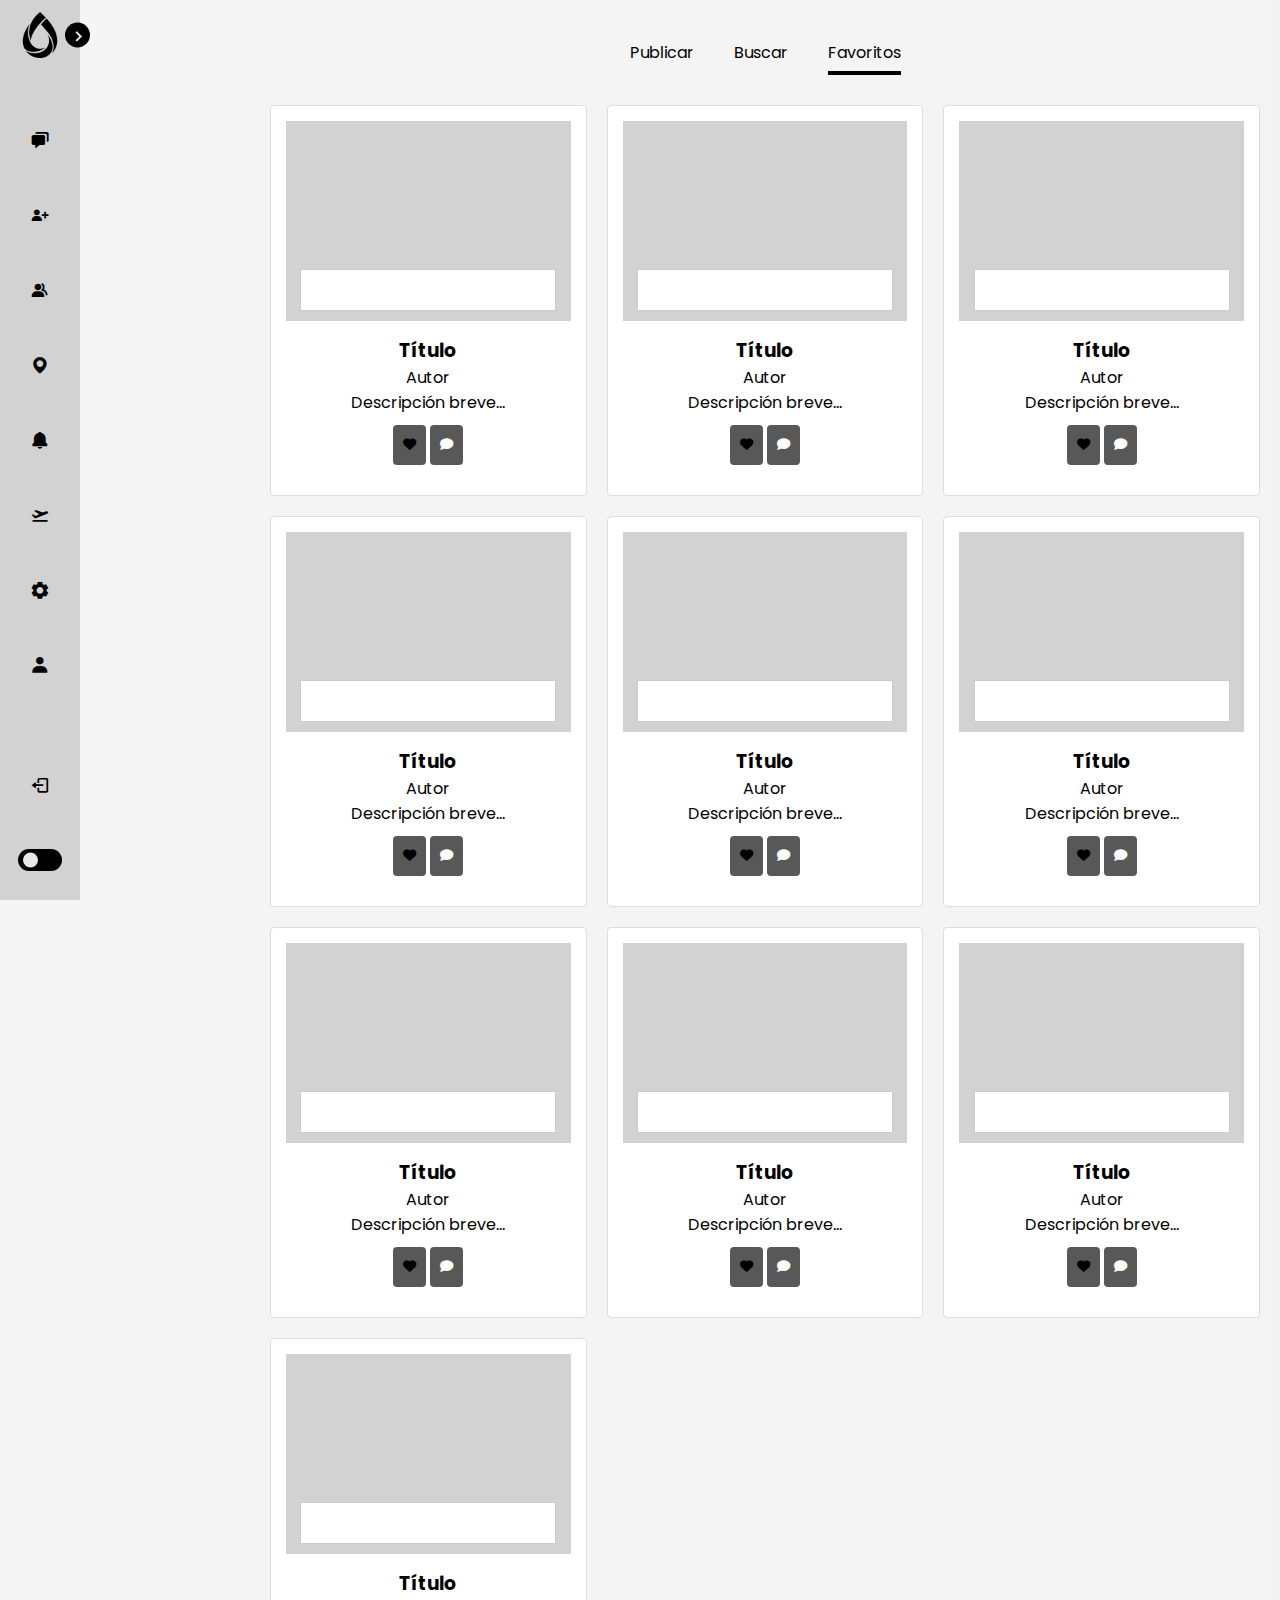
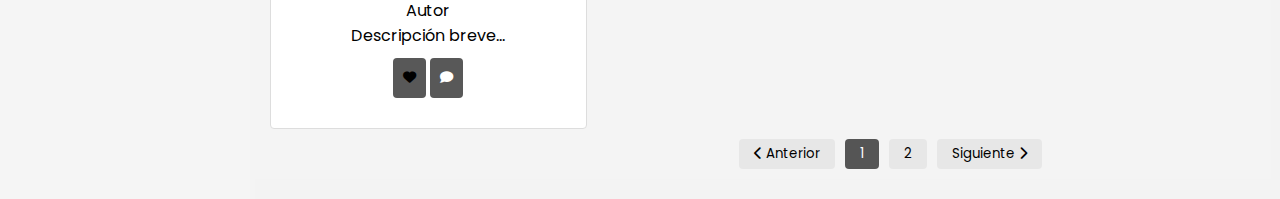
<file: comenrar.html>
<!DOCTYPE html>
<html lang="en">
<head>
  <meta charset="UTF-8">
  <meta name="viewport" content="width=device-width, initial-scale=1.0">
  
  
  <link rel = "stylesheet"  href="styles3.css">

  <link href='https://unpkg.com/boxicons@2.1.4/css/boxicons.min.css' rel='stylesheet'>
  <link rel="stylesheet" href="https://cdnjs.cloudflare.com/ajax/libs/font-awesome/6.1.1/css/all.min.css">
  
  <title>Brothers of Adventure</title>
</head>
<body>
  <nav class = "sidebar close">
    <header> 
      <div class="image-text">
        <span class = "image">
          <img src ="img/LOGO.png" alt="logo">
        </span>

        <div class = "text header-text">
            <span class = "name">Brothers of</span>
            <span class = "name">Adventure</span>

        
        </div>
      </div>


      <i class= 'bx bx-chevron-right toggle'></i>
    </header>

    <div class="menu-bar">
        <div class="menu">
           
            <ul class = "menu-links">
                <li class=" nav-link">
                    <a href = "#">
                        <i class='bx bxs-chat icon'></i>
                        <span class = "text nav-text ">Chats</span>
                    </a>  
                </li>

                <li class=" nav-link">
                    <a href = "#">
                        <i class='bx bxs-user-plus icon'></i>
                        <span class = "text nav-text ">Agregar amigo</span>
                    </a>  
                </li>

                <li class=" nav-link">
                    <a href = "#">
                        <i class='bx bxs-group icon'></i>
                        <span class = "text nav-text ">Grupos</span>
                    </a>  
                </li>

                <li class=" nav-link">
                    <a href = "#">
                        <i class='bx bxs-map icon'></i>
                        <span class = "text nav-text ">Ubicación</span>
                    </a>  
                </li>


                <li class=" nav-link">
                    <a href = "#">
                        <i class='bx bxs-bell icon'></i>
                        <span class = "text nav-text ">Notificaciones</span>
                    </a>  
                </li>


                <li class=" nav-link">
                    <a href = "Verpublicaciones.html">
                        <i class='bx bxs-plane-take-off icon'></i>
                        <span class = "text nav-text ">Viajes</span>
                    </a>  
                </li>


                <li class=" nav-link">
                    <a href = "#">
                        <i class='bx bxs-cog icon'></i>
                        <span class = "text nav-text ">Configuración</span>
                    </a>  
                </li>


                <li class=" nav-link">
                    <a href = "editar_perfil.html">
                        <i class='bx bxs-user icon'></i>
                        <span class = "text nav-text ">Mi Perfil</span>
                    </a>  
                </li>
            </ul>
        </div>

        <div class="bottom-content">
        <li class="">
            <a href = "#">
                <i class='bx bx-log-out icon' ></i>
                <span class="text nav-text">Salir</span>
            </a>
        </li>

        <li class="mode">

            <div class = "moon-sun">
                <i class= 'bx bx-moon icon moon'></i>
                <i class= 'bx bx-sun icon sun'></i>
            </div>

            <span class = "mode-text text">Modo Oscuro</span>
            
            <div class= "toggle-switch">
                
                <span class="switch"></span>
            
            </div>
        </li>

        </div>
    </div>

  </nav>

  <section class="home">
    
    <header class="main-header">
        <nav class="navbar">
            <ul>
              <li><a href="crear_publicacion.html" class="nav-item " id="publishTab">Publicar</a></li>
              <li><a href="Verpublicaciones.html" class="nav-item  " id="searchTab">Buscar</a></li>
              <li><a href="comenrar.html" class="nav-item active" id="publishTab">Favoritos</a></li>
            </ul>
          </nav>
      </header>

      <div class="grid-container">

    
        <div class="grid-item">
          <div class="image-placeholder">
            <input type="text" class="image-url" placeholder="">
          </div>
          <div class="item-info">
            <h3>Título</h3>
            <p>Autor</p>
            <p>Descripción breve...</p>
           
            <button class="favorite-button"><i class="fa fa-heart"></i> </button>
            <button class="comment-button"><i class="fa fa-comment"></i> </button>
          </div>
        </div>
        <div class="grid-item">
          <div class="image-placeholder">
            <input type="text" class="image-url" placeholder="">
          </div>
          <div class="item-info">
            <h3>Título</h3>
            <p>Autor</p>
            <p>Descripción breve...</p>
          
            <button class="favorite-button"><i class="fa fa-heart"></i> </button>
            <button class="comment-button"><i class="fa fa-comment"></i> </button>
          </div>
        </div>
        <div class="grid-item">
          <div class="image-placeholder">
            <input type="text" class="image-url" placeholder="">
          </div>
          <div class="item-info">
            <h3>Título</h3>
            <p>Autor</p>
            <p>Descripción breve...</p>
           
            <button class="favorite-button"><i class="fa fa-heart"></i> </button>
            <button class="comment-button"><i class="fa fa-comment"></i> </button>
          </div>
        </div>
        <div class="grid-item">
          <div class="image-placeholder">
            <input type="text" class="image-url" placeholder="">
          </div>
          <div class="item-info">
            <h3>Título</h3>
            <p>Autor</p>
            <p>Descripción breve...</p>
           
            <button class="favorite-button"><i class="fa fa-heart"></i> </button>
            <button class="comment-button"><i class="fa fa-comment"></i> </button>
          </div>
        </div>
        <div class="grid-item">
          <div class="image-placeholder">
            <input type="text" class="image-url" placeholder="">
          </div>
          <div class="item-info">
            <h3>Título</h3>
            <p>Autor</p>
            <p>Descripción breve...</p>
           
            <button class="favorite-button"><i class="fa fa-heart"></i> </button>
            <button class="comment-button"><i class="fa fa-comment"></i> </button>

          </div>
        </div>
        <div class="grid-item">
          <div class="image-placeholder">
            <input type="text" class="image-url" placeholder="">
          </div>
          <div class="item-info">
            <h3>Título</h3>
            <p>Autor</p>
            <p>Descripción breve...</p>
           
            <button class="favorite-button"><i class="fa fa-heart"></i> </button>
            <button class="comment-button"><i class="fa fa-comment"></i> </button>
          </div>
        </div>
        <div class="grid-item">
          <div class="image-placeholder">
            <input type="text" class="image-url" placeholder="">
          </div>
          <div class="item-info">
            <h3>Título</h3>
            <p>Autor</p>
            <p>Descripción breve...</p>
           
            <button class="favorite-button"><i class="fa fa-heart"></i> </button>
            <button class="comment-button"><i class="fa fa-comment"></i> </button>
          </div>
        </div>
        <div class="grid-item">
          <div class="image-placeholder">
            <input type="text" class="image-url" placeholder="">
          </div>
          <div class="item-info">
            <h3>Título</h3>
            <p>Autor</p>
            <p>Descripción breve...</p>
           
            <button class="favorite-button"><i class="fa fa-heart"></i> </button>
            <button class="comment-button"><i class="fa fa-comment"></i> </button>
          </div>
        </div>
        <div class="grid-item">
            <div class="image-placeholder">
              <input type="text" class="image-url" placeholder="">
            </div>
            <div class="item-info">
              <h3>Título</h3>
              <p>Autor</p>
              <p>Descripción breve...</p>
             
              <button class="favorite-button"><i class="fa fa-heart"></i> </button>
              <button class="comment-button"><i class="fa fa-comment"></i> </button>
            </div>
          </div>
          <div class="grid-item">
            <div class="image-placeholder">
              <input type="text" class="image-url" placeholder="">
            </div>
            <div class="item-info">
              <h3>Título</h3>
              <p>Autor</p>
              <p>Descripción breve...</p>
             
              <button class="favorite-button"><i class="fa fa-heart"></i> </button>
              <button class="comment-button"><i class="fa fa-comment"></i> </button>
            </div>
          </div>
      </div>
      
      <div class="pagination">
        <button><i class="fa fa-chevron-left"></i> Anterior</button>
      
        <button class="active">1</button>
        <button>2</button>
      
        <button>Siguiente <i class="fa fa-chevron-right"></i></button>
      </div>
     

</section>
 
  
 <div id="commentModal" class="modal">
  <div class="modal-content">
      <span class="close">&times;</span>
      <textarea placeholder="Escribe tu comentario aquí..."></textarea>
      <button>Enviar Comentario</button>
  </div>
 </div>



  <script src="buscar_publi.js"></script>
</body>
</html>
</file>
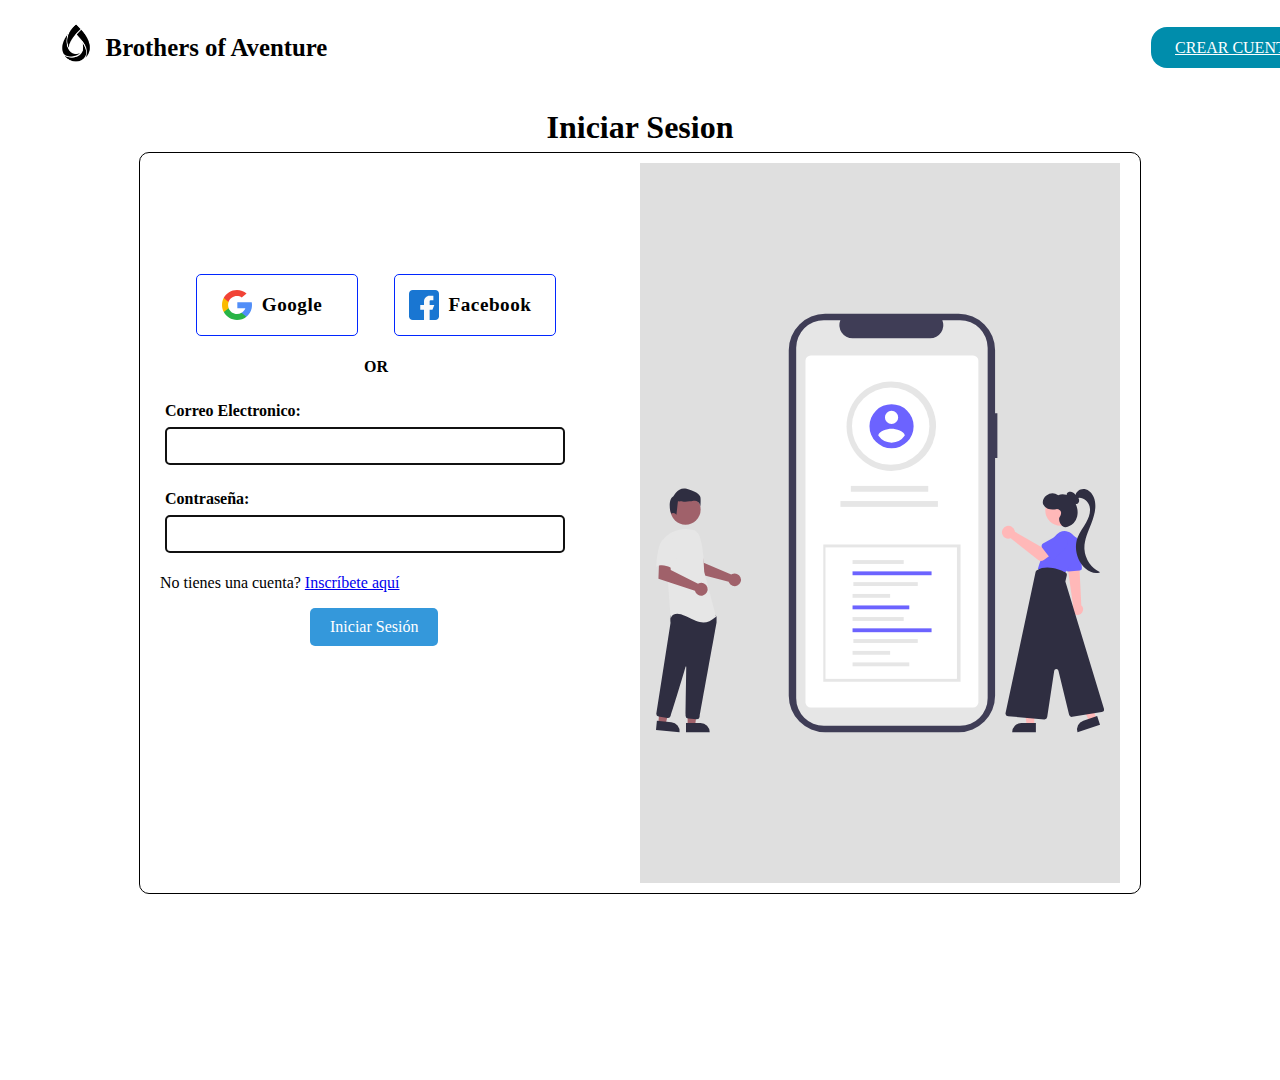
<file: iniciar_sesión.html>
<!DOCTYPE html>
<html lang="en">
<head>
    <meta charset="UTF-8">
    <meta name="viewport" content="width=device-width, initial-scale=1.0">
    <title>Document</title>
    <link rel="stylesheet" href="styles1.css" />
    <script src="https://code.jquery.com/jquery-3.6.4.min.js"></script>

    <link rel="stylesheet" href="https://cdnjs.cloudflare.com/ajax/libs/font-awesome/6.4.2/css/all.min.css" integrity="sha512-z3gLpd7yknf1YoNbCzqRKc4qyor8gaKU1qmn+CShxbuBusANI9QpRohGBreCFkKxLhei6S9CQXFEbbKuqLg0DA==" crossorigin="anonymous" referrerpolicy="no-referrer" />
</head>
<body>
        <header>
        <div class="container">
          <div class="logo">
            <img src="./img/LOGO.png" alt="Logo" />
            <h3>Brothers of Aventure</h3>
          </div>

          <div class="links">
            <ul>
              <li><a href=""></a></li>
              <li><a href = "registro.html" class="btn">CREAR CUENTA</a></li>
            </ul>
          </div>
          <div class="overlay"></div>
          <div class="hamburger-menu">
            <div class="bar"></div>
          </div>
        </div>
      </header>
               <h1> <center>Iniciar Sesion</center> </h1> 
      <div class="contenedor">

        
        <div class="formulario">
          <div class="social-login">
            <div class="social-login-element">
                <img src="./img/google.svg" alt="google-image">
                <span>Google</span>
            </div>
            <div class="social-login-element">
                <img src="./img/facebook.svg" alt="facebook-image">
                <span>Facebook</span>
            </div>
        </div>
        <h4><center>OR</center></h4>
          <form>
            <div class="campo">
              <label for="correo">Correo Electronico:</label>
              <input type="email" id="correo" name="correo" required>
            </div>
            <div class="campo">
                <label for="contrasena">Contraseña:</label>
                <div class="password-container">
                  <input type="password" id="contrasena" name="contrasena" required>
                  <i class="fas fa-eye" id="togglePasswordIcon"></i>
                </div>
              </div>
              <p>No tienes una cuenta? <a href="registro.html" class="register-link">Inscríbete aquí</a></p>
              <a href="crear_publicacion.html" class="login-button">Iniciar Sesión</a>
            

          </form>
        </div>

        <img class="image-container" src="./img/login.svg" alt="">






        
      </div>
      
      <div id="myModal" class="modal">
        <div class="modal-content">
          <span class="close">&times;</span>
          <p id="modal-message">La contraseña ingresada es incorrecta.</p>
        </div>
      </div>

    

    
      <script src="./val.js"></script>
   
</body>
</html>
</file>
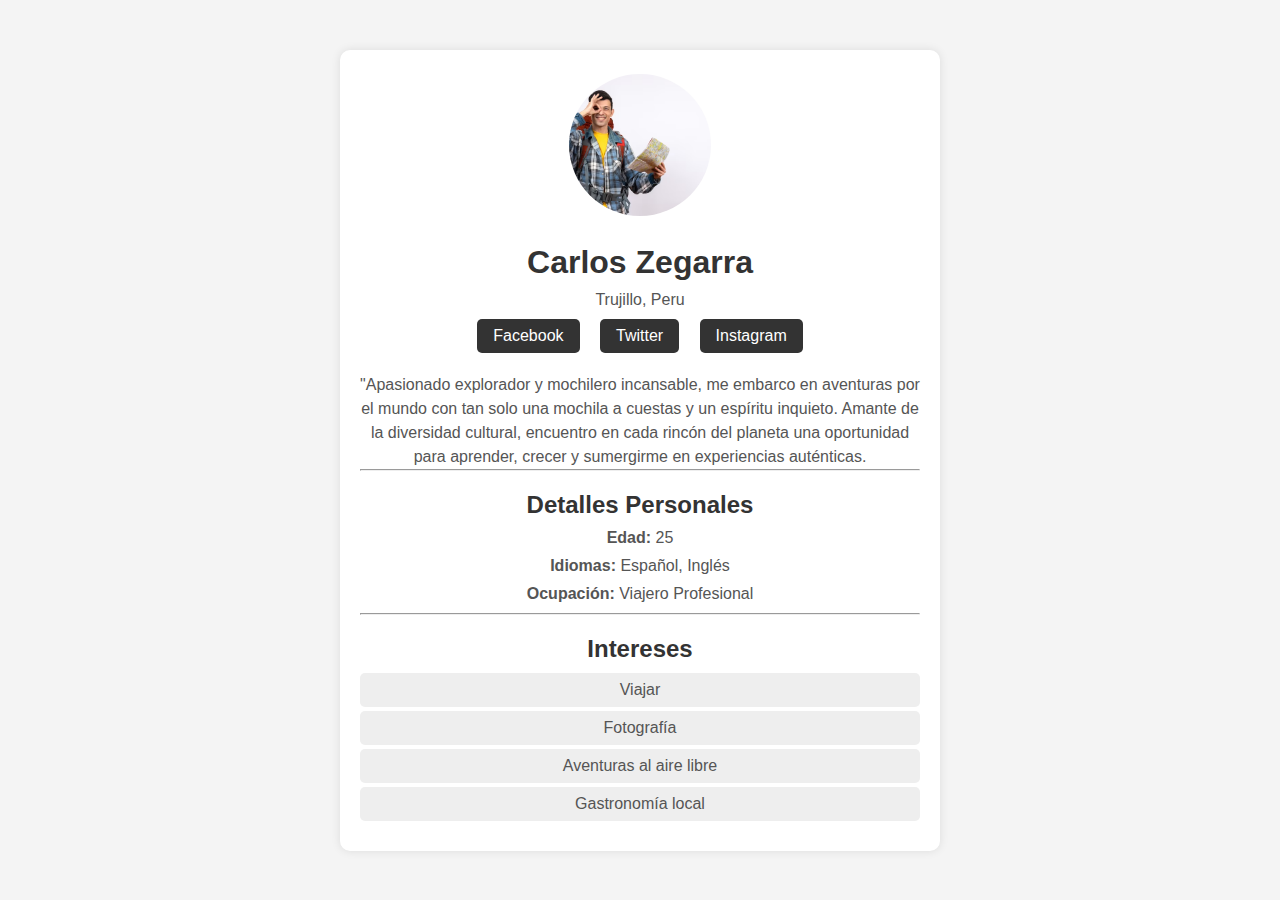
<file: perfil.html>
<!DOCTYPE html>
<html lang="en">
<head>
  <meta charset="UTF-8">
  <meta name="viewport" content="width=device-width, initial-scale=1.0">
  
  
  <link rel = "stylesheet"  href="styles2.css">

  <link href='https://unpkg.com/boxicons@2.1.4/css/boxicons.min.css' rel='stylesheet'>
  
  <title>Brothers of Adventure</title>
</head>
<body>
   


    <div class="main-content">
    <div class="profile-card">
        <img src="./img/vista-frontal-feliz-joven-campista-mochila-mapa-haciendo-signo-ok_179666-22069.png" alt="Foto de perfil" class="profile-picture">
        <h1>Carlos Zegarra</h1>
        <p class="location">Trujillo, Peru</p>
        <div class="social-links">
            <a href="#" class="social-link">Facebook</a>
            <a href="#" class="social-link">Twitter</a>
            <a href="#" class="social-link">Instagram</a>
        </div>
        <p class="bio">"Apasionado explorador y mochilero incansable, me embarco en aventuras por el mundo con tan solo una mochila a cuestas y un espíritu inquieto. Amante de la diversidad cultural, encuentro en cada rincón del planeta una oportunidad para aprender, crecer y sumergirme en experiencias auténticas. </p>
        
        <hr>

        <div class="details">
            <h2>Detalles Personales</h2>
            <p><strong>Edad:</strong> 25</p>
            <p><strong>Idiomas:</strong> Español, Inglés</p>
            <p><strong>Ocupación:</strong> Viajero Profesional</p>
        </div>

        <hr>

        <div class="interests">
            <h2>Intereses</h2>
            <ul>
                <li>Viajar</li>
                <li>Fotografía</li>
                <li>Aventuras al aire libre</li>
                <li>Gastronomía local</li>
            </ul>
        </div>
    </div>
</div>
    
 
   

</body>
</html>
</file>
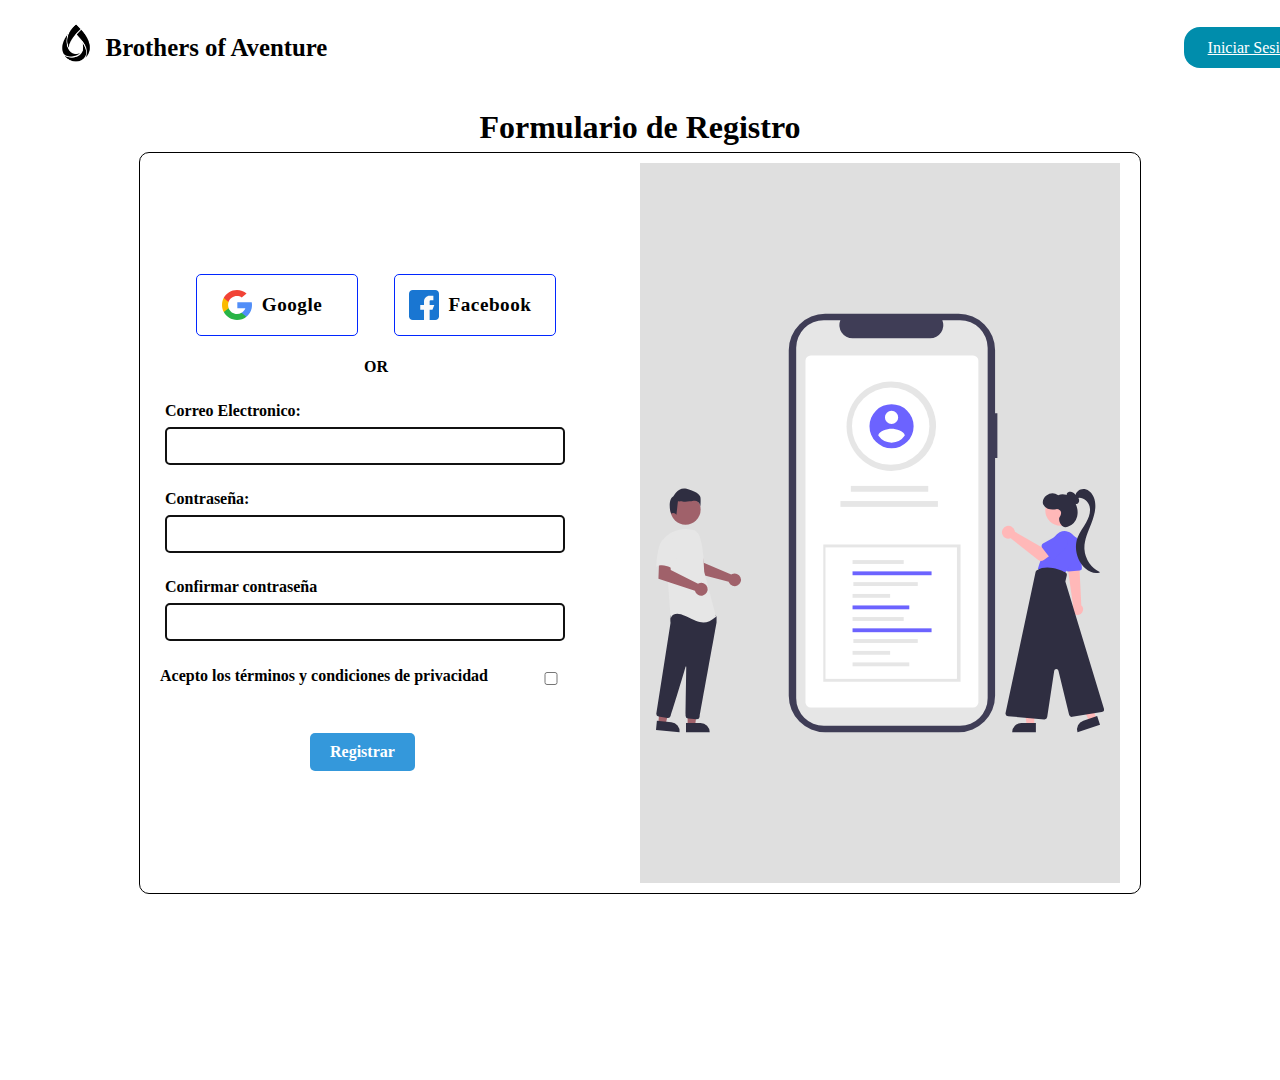
<file: registro.html>
<!DOCTYPE html>
<html lang="en">
<head>
    <meta charset="UTF-8">
    <meta name="viewport" content="width=device-width, initial-scale=1.0">
    <title>Document</title>
    <link rel="stylesheet" href="styles1.css" />
    <script src="https://code.jquery.com/jquery-3.6.4.min.js"></script>
    <link rel="stylesheet" href="https://cdnjs.cloudflare.com/ajax/libs/font-awesome/6.4.2/css/all.min.css" integrity="sha512-z3gLpd7yknf1YoNbCzqRKc4qyor8gaKU1qmn+CShxbuBusANI9QpRohGBreCFkKxLhei6S9CQXFEbbKuqLg0DA==" crossorigin="anonymous" referrerpolicy="no-referrer" />
</head>
<body>
        <header>
        <div class="container">
          <div class="logo">
            <img src="./img/LOGO.png" alt="Logo" />
            <h3>Brothers of Aventure</h3>
          </div>

          <div class="links">
            <ul>
              <li><a href=""></a></li>
              <li><a  href ="iniciar_sesión.html"class="btn">Iniciar Sesión</a></li>
            </ul>
          </div>
          <div class="overlay"></div>
          <div class="hamburger-menu">
            <div class="bar"></div>
          </div>
        </div>
      </header>
               <h1> <center>Formulario de Registro</center> </h1> 
      <div class="contenedor">

        
        <div class="formulario">
          <div class="social-login">
            <div class="social-login-element">
                <img src="./img/google.svg" alt="google-image">
                <span>Google</span>
            </div>
            <div class="social-login-element">
                <img src="./img/facebook.svg" alt="facebook-image">
                <span>Facebook</span>
            </div>
        </div>
        <h4><center>OR</center></h4>
          <form>
            <div class="campo">
              <label for="correo">Correo Electronico:</label>
              <input type="email" id="correo" name="correo" required>
              <span id="errorCorreo" class="error"></span>
              

            </div>
            <div class="campo">
                <label for="contrasena">Contraseña:</label>
                <div class="password-container">
                  <input type="password" id="contrasena" name="contrasena" required>
                  <i class="fas fa-eye" id="togglePasswordIcon"></i>
                </div>
              </div>

              <div class="campo">
                <label for="contrasena">Confirmar contraseña</label>
                <div class="password-container">
                  <input type="password" id="contrasena" name="contrasena" required>
                  <i class="fas fa-eye" id="togglePasswordIcon"></i>
                </div>
              </div>
<h4><strong>Acepto los términos y condiciones de privacidad</Strong><h4>

              <div class="terminos-condiciones">
                <label>
                    <input type="checkbox" name="aceptar_terminos" required>
                  
                </label>
              </div>
            
              
            


              
                <a href="#" class="login-button" onclick="validarRegistro()">Registrar</a>
            
             </form>
          </form>
        </div>

        <img class="image-container" src="./img/login.svg" alt="">






        
      </div>
      
      <div id="myModal" class="modal">
        <div class="modal-content">
          <span class="close">&times;</span>
          <p id="modal-message">Registro Exitoso.</p>
        </div>
      </div>

  
      
    

    
      
      <script src="./validarcorreo.js"></script>
   
</body>
</html>
</file>
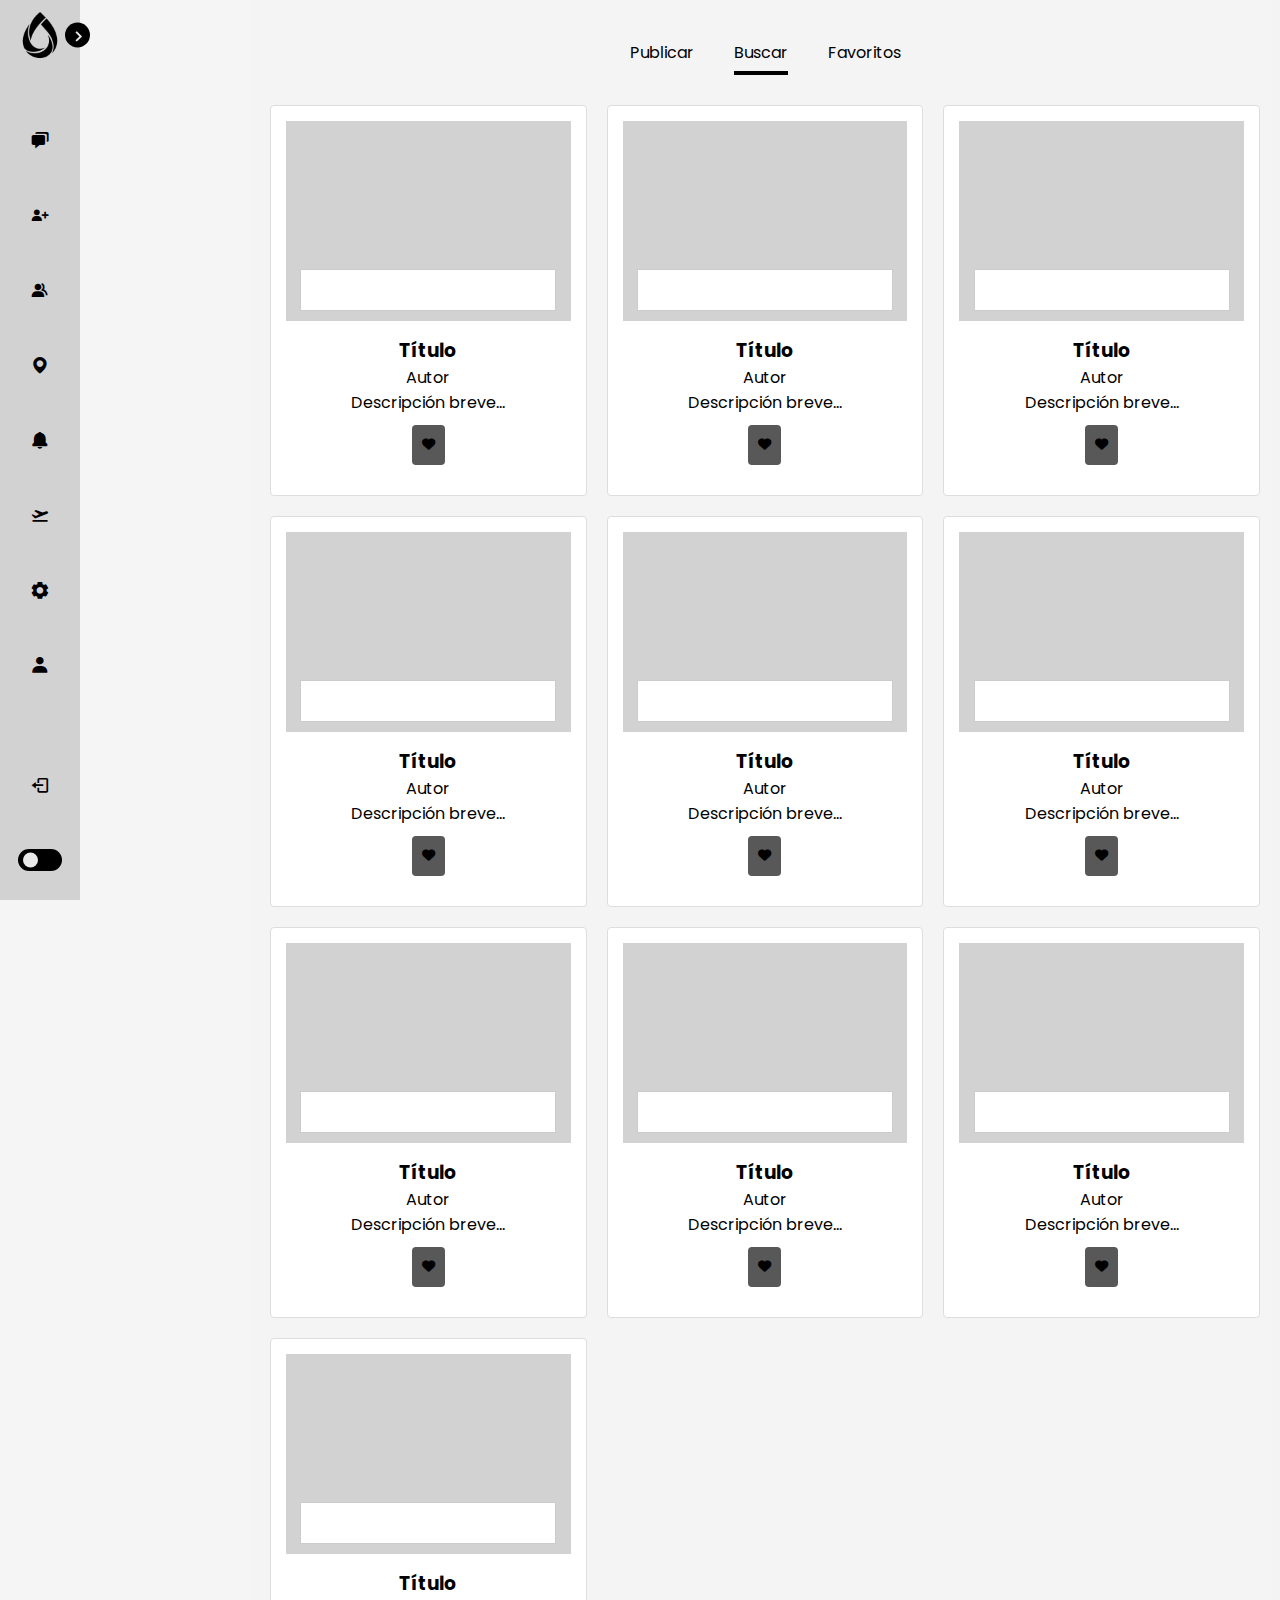
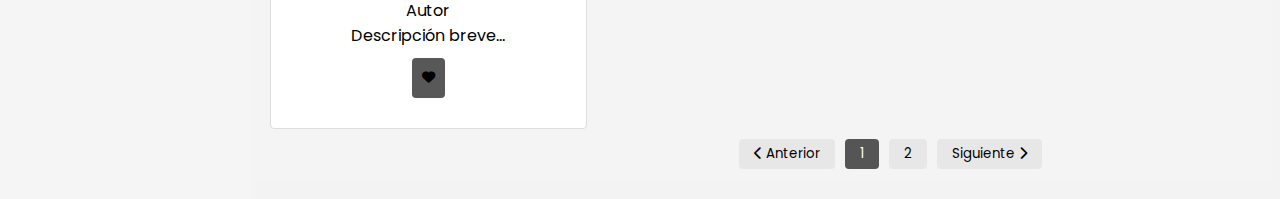
<file: Verpublicaciones.html>
<!DOCTYPE html>
<html lang="en">
<head>
  <meta charset="UTF-8">
  <meta name="viewport" content="width=device-width, initial-scale=1.0">
  
  
  <link rel = "stylesheet"  href="styles3.css">

  <link href='https://unpkg.com/boxicons@2.1.4/css/boxicons.min.css' rel='stylesheet'>
  <link rel="stylesheet" href="https://cdnjs.cloudflare.com/ajax/libs/font-awesome/6.1.1/css/all.min.css">
  
  <title>Brothers of Adventure</title>
</head>
<body>
  <nav class = "sidebar close">
    <header> 
      <div class="image-text">
        <span class = "image">
          <img src ="img/LOGO.png" alt="logo">
        </span>

        <div class = "text header-text">
            <span class = "name">Brothers of</span>
            <span class = "name">Adventure</span>

        
        </div>
      </div>


      <i class= 'bx bx-chevron-right toggle'></i>
    </header>

    <div class="menu-bar">
        <div class="menu">
           
            <ul class = "menu-links">
                <li class=" nav-link">
                    <a href = "#">
                        <i class='bx bxs-chat icon'></i>
                        <span class = "text nav-text ">Chats</span>
                    </a>  
                </li>

                <li class=" nav-link">
                    <a href = "#">
                        <i class='bx bxs-user-plus icon'></i>
                        <span class = "text nav-text ">Agregar amigo</span>
                    </a>  
                </li>

                <li class=" nav-link">
                    <a href = "#">
                        <i class='bx bxs-group icon'></i>
                        <span class = "text nav-text ">Grupos</span>
                    </a>  
                </li>

                <li class=" nav-link">
                    <a href = "#">
                        <i class='bx bxs-map icon'></i>
                        <span class = "text nav-text ">Ubicación</span>
                    </a>  
                </li>


                <li class=" nav-link">
                    <a href = "#">
                        <i class='bx bxs-bell icon'></i>
                        <span class = "text nav-text ">Notificaciones</span>
                    </a>  
                </li>


                <li class=" nav-link">
                    <a href = "Verpublicaciones.html">
                        <i class='bx bxs-plane-take-off icon'></i>
                        <span class = "text nav-text ">Viajes</span>
                    </a>  
                </li>


                <li class=" nav-link">
                    <a href = "#">
                        <i class='bx bxs-cog icon'></i>
                        <span class = "text nav-text ">Configuración</span>
                    </a>  
                </li>


                <li class=" nav-link">
                    <a href = "editar_perfil.html">
                        <i class='bx bxs-user icon'></i>
                        <span class = "text nav-text ">Mi Perfil</span>
                    </a>  
                </li>
            </ul>
        </div>

        <div class="bottom-content">
        <li class="">
            <a href = "#">
                <i class='bx bx-log-out icon' ></i>
                <span class="text nav-text">Salir</span>
            </a>
        </li>

        <li class="mode">

            <div class = "moon-sun">
                <i class= 'bx bx-moon icon moon'></i>
                <i class= 'bx bx-sun icon sun'></i>
            </div>

            <span class = "mode-text text">Modo Oscuro</span>
            
            <div class= "toggle-switch">
                
                <span class="switch"></span>
            
            </div>
        </li>

        </div>
    </div>

  </nav>

  <section class="home">
    
    <header class="main-header">
        <nav class="navbar">
            <ul>
              <li><a href="crear_publicacion.html" class="nav-item " id="publishTab">Publicar</a></li>
              <li><a href="Verpublicaciones.html" class="nav-item active " id="searchTab">Buscar</a></li>
              <li><a href="comenrar.html" class="nav-item" id="publishTab">Favoritos</a></li>
            </ul>
          </nav>
      </header>

      <div class="grid-container">

    
        <div class="grid-item">
          <div class="image-placeholder">
            <input type="text" class="image-url" placeholder="">
          </div>
          <div class="item-info">
            <h3>Título</h3>
            <p>Autor</p>
            <p>Descripción breve...</p>
           
            <button class="favorite-button"><i class="fa fa-heart"></i> </button>
          </div>
        </div>
        <div class="grid-item">
          <div class="image-placeholder">
            <input type="text" class="image-url" placeholder="">
          </div>
          <div class="item-info">
            <h3>Título</h3>
            <p>Autor</p>
            <p>Descripción breve...</p>
          
            <button class="favorite-button"><i class="fa fa-heart"></i> </button>
          </div>
        </div>
        <div class="grid-item">
          <div class="image-placeholder">
            <input type="text" class="image-url" placeholder="">
          </div>
          <div class="item-info">
            <h3>Título</h3>
            <p>Autor</p>
            <p>Descripción breve...</p>
           
            <button class="favorite-button"><i class="fa fa-heart"></i> </button>
          </div>
        </div>
        <div class="grid-item">
          <div class="image-placeholder">
            <input type="text" class="image-url" placeholder="">
          </div>
          <div class="item-info">
            <h3>Título</h3>
            <p>Autor</p>
            <p>Descripción breve...</p>
           
            <button class="favorite-button"><i class="fa fa-heart"></i> </button>
          </div>
        </div>
        <div class="grid-item">
          <div class="image-placeholder">
            <input type="text" class="image-url" placeholder="">
          </div>
          <div class="item-info">
            <h3>Título</h3>
            <p>Autor</p>
            <p>Descripción breve...</p>
           
            <button class="favorite-button"><i class="fa fa-heart"></i> </button>
          </div>
        </div>
        <div class="grid-item">
          <div class="image-placeholder">
            <input type="text" class="image-url" placeholder="">
          </div>
          <div class="item-info">
            <h3>Título</h3>
            <p>Autor</p>
            <p>Descripción breve...</p>
           
            <button class="favorite-button"><i class="fa fa-heart"></i> </button>
          </div>
        </div>
        <div class="grid-item">
          <div class="image-placeholder">
            <input type="text" class="image-url" placeholder="">
          </div>
          <div class="item-info">
            <h3>Título</h3>
            <p>Autor</p>
            <p>Descripción breve...</p>
           
            <button class="favorite-button"><i class="fa fa-heart"></i> </button>
          </div>
        </div>
        <div class="grid-item">
          <div class="image-placeholder">
            <input type="text" class="image-url" placeholder="">
          </div>
          <div class="item-info">
            <h3>Título</h3>
            <p>Autor</p>
            <p>Descripción breve...</p>
           
            <button class="favorite-button"><i class="fa fa-heart"></i> </button>
          </div>
        </div>
        <div class="grid-item">
            <div class="image-placeholder">
              <input type="text" class="image-url" placeholder="">
            </div>
            <div class="item-info">
              <h3>Título</h3>
              <p>Autor</p>
              <p>Descripción breve...</p>
             
              <button class="favorite-button"><i class="fa fa-heart"></i> </button>
            </div>
          </div>
          <div class="grid-item">
            <div class="image-placeholder">
              <input type="text" class="image-url" placeholder="">
            </div>
            <div class="item-info">
              <h3>Título</h3>
              <p>Autor</p>
              <p>Descripción breve...</p>
             
              <button class="favorite-button"><i class="fa fa-heart"></i> </button>
            </div>
          </div>
      </div>
      
      <div class="pagination">
        <button><i class="fa fa-chevron-left"></i> Anterior</button>
      
        <button class="active">1</button>
        <button>2</button>
      
        <button>Siguiente <i class="fa fa-chevron-right"></i></button>
      </div>
     

</section>

  


  <script src="buscar_publi.js"></script>
  
</html>
</file>
<file: styles3.css>
@import url('https://fonts.googleapis.com/css2?family=Poppins:wght@300;400;500;600;700&family=Rubik:ital,wght@0,300;0,400;0,500;0,600;0,700;0,800;0,900;1,300;1,400;1,500;1,600;1,700;1,800;1,900&display=swap');


*{
    font-family: 'Poppins', sans-serif;
    margin:0;
    padding: 0;
    box-sizing: border-box;
}

:root {
    /* Colores */
    --body-color: #f3f3f3dd;
    --sidebar-color: #d3d2d2;
    --primary-color: black;
    --primary-color-light: #eae9e9;
    --toggle-color: #fff;
    --text-color: black;
    --button-color: black;
  
    /* Transiciones */
    --tran-02: all 0.2s ease;
    --tran-03: all 0.3s ease;
    --tran-04: all 0.4s ease;
    --tran-05: all 0.5s ease;
  }
  
body{
    height: 100vh;
    background-color: var(--body-color);
    transition: var(--tran-05);
}

body.dark{

    --body-color: #121111;
    --sidebar-color: #242526;
    --primary-color: #fff;
    --primary-color-light: #0d0e0e;
    --toggle-color: black;
    --text-color: #fff;
    --button-color: #adadad;
}



/* sidebar */

.sidebar{
   
    position: fixed;
    top: 0;
    left: 0;
    height: 100%;
    width: 250px;
    padding: 10px 10px 10px 10px;
    background: var(--sidebar-color);
    transition: var(--tran-05);
    z-index: 100;
}

.sidebar.close{

    width: 80px;
}

.sidebar .text {
   
    font-size: 15px;
    font-weight: 500;
    color: var(--text-color);
    transition: var(--tran-03);
    white-space: nowrap;
    opacity: 1;
}

.sidebar.close .text{

    opacity: 0;
}

.sidebar .image{

    min-width: 60px;
    display: flex;
    align-items: center;
    justify-content: center;
}


.sidebar li{
    
    height: 60px;
    align-items: center;
    list-style: none;
    display: flex;
    margin-top: 15px;
}

.sidebar li .icon {
   
    min-width: 60px;
    font-size: 20px;
    display: flex;
    align-items: center;
    justify-content: center;
}

.sidebar li .icon,
.sidebar li .text{
    color: var(--text-color);
    transition: var(--tran-02);

}
.sidebar header{

    position: relative;
}

.sidebar .image-text img{
    
    width: 50px;
    border-radius: 6px;
}

.sidebar header .image-text{

    display: flex;
    align-items: center; 
}

header .image-text .header-text{

    display: flex;
    flex-direction: column;
}

.header-text .name{
    
    font-weight: 600;   
}

.sidebar header .toggle{

    position: absolute;
    top: 25px;
    right: -20px;
    transform: translateY(-50%) rotate(180deg);
    width: 25px;
    height: 25px;
    background-color: var(--primary-color);
    display: flex;
    align-items: center;
    justify-content: center;
    border-radius: 50%;
    color: var(--primary-color-light);
    font-size: 22px;
    transition: var(--tran-03);
}

.sidebar.close header .toggle{
    
    transform: translateY(-50%);
}

body .dark .sidebar header .toggle{
    
    transform: rotate(180deg);
}

.sidebar .menu{
    margin-top: 35px;
}


.sidebar .search-box{
    
    background: var(--primary-color-light);
    border-radius: 6px;
    transition: var(--tran-05);
}


.search-box input{

    height: 100%;
    width: 100%;
    outline: none;
    border: none;
    border-radius: 6px;
    font-size: 16px;
    font-weight: 500;
    background-color:var(--primary-color-light);
    transition: var(--tran-05);
    color: var(--primary-color);
}
.sidebar li a{

    text-decoration: none;
    height: 100%;
    width: 100%;
    display: flex;
    align-items: center;
    border-radius: 6px;
    transition: var(--tran-04);
}

.sidebar li a:hover{

    background: rgb(28, 28, 28);
}


.sidebar li a:hover .icon, 
.sidebar li a:hover .text{

    color: rgb(255, 255, 255);
}

.sidebar .menu-bar{

    height: calc(100% - 50px);
    display: flex;
    flex-direction: column;
    justify-content: space-between;
}

.menu-bar .mode{
   
    position: relative;
    border-radius: 6px;
}

.menu-bar .mode .moon-sun{

    height: 50px;
    width: 60px;
    display: flex;
    align-items: center;
}

.menu-bar .mode i{
    
    position: absolute;
    transition: var(--tran-03);
}


.menu-bar .mode i.sun{
   
    opacity: 0;
}

body.dark .menu-bar .mode i.sun{
    opacity: 1;
}

body.dark .menu-bar .mode i.moon{
    opacity: 0;
}

.menu-bar .mode .toggle-switch{
   
    position: absolute;
    right: 0px;
    display: flex;
    height: 100%;
    min-width: 60px;
    align-items: center;
    justify-content: center;
    cursor: pointer;
    transition: var(--tran-05);
}

.toggle-switch .switch{
    
    position: relative;
    height: 22px;
    width: 44px;
    border-radius: 25px;
    background: var(--primary-color);
    transition: var(--tran-05);    
}
    
.switch::before{

    height: 15px;
    width: 15px;
    content: '';
    position: absolute;
    height: 15px;
    border-radius: 50%;
    background:var(--primary-color-light);
    top: 50%;
    left: 5px;
    transform: translateY(-50%);
    transition: var(--tran-05);

}

body.dark .switch::before{

    left: 25px;
}


.home{

    position: relative;
    left: 250px; /* Ajuste según el ancho de tu sidebar */
    width: calc(100% - 250px); /* Ajusta el ancho para considerar el sidebar */
    background-color: var(--body-color);
    transition: var(--tran-05);
    display: flex;
    flex-direction: column;
    align-items: center;
    justify-content: flex-start;
    padding: 20px;
    box-sizing: border-box;
}


.grid-container {
    width: 100%;
    display: grid;
    grid-template-columns: repeat(auto-fit, minmax(250px, 1fr)); /* Hace que la cuadrícula sea responsiva */
    gap: 20px;
    align-items: start; /* Alinea los elementos de la cuadrícula al inicio */
}

.grid-item {
    background-color: #fff;
    border: 1px solid #ddd;
    border-radius: 4px;
    display: flex;
    flex-direction: column;
    align-items: center;
    justify-content: center;
    padding: 15px;
}
  
  .image-placeholder {
    width: 100%;
    height: 200px;
    background-color: var(--sidebar-color);
    display: flex; /* Esto permitirá centrar el input del enlace de la imagen */
    align-items: flex-end; /* Esto posicionará el input al final del espacio del placeholder */
    justify-content: center; /* Esto centrará el input horizontalmente */
  }
  
  .image-url {
    width: 90%;
    padding: 10px;
    margin-bottom: 10px; /* Ajustado para añadir espacio al final */
    border: 1px solid #ccc;
  }
  .item-info {
    padding: 15px;
    text-align: center;
  }
  
  .favorite-button {
    background-color: #585858;
    border: none;
    padding: 10px;
    margin-top: 10px;
    cursor: pointer;
    border-radius: 4px;
    font-weight: bold;
  }
  
  .pagination {
    display: flex;
    justify-content: center;
    padding: 20px;
    margin-left: 250px; /* Igual al ancho del sidebar */
  }
  
  .pagination button {
    padding: 5px 15px;
    margin: 5px;
    background-color: #e7e7e7;
    border: none;
    border-radius: 4px;
  }
  
  /* Mejoras visuales para hover y active estados */
  button:hover, .navbar button:focus, .pagination button:hover, .favorite-button:hover {
    background-color: #ddd;
  }
  
  .pagination .active {
    background-color: #555;
    color: white;
  }
  
  
  .navigation-bar {
    display: flex;
    justify-content: space-between;
    align-items: center;
    padding: 10px;
    background-color: var(--sidebar-color);
    margin-left: 250px; /* Igual al ancho del sidebar */
    transition: var(--tran-05);
}

.nav-button {
    padding: 10px 15px;
    margin-right: 10px;
    background-color: var(--button-color);
    color: var(--text-color);
    border: none;
    border-radius: 4px;
    cursor: pointer;
    transition: var(--tran-02);
}

.nav-button:hover {
    background-color: var(--primary-color-light); /* Color al pasar el ratón por encima */
}

.search-area {
    display: flex;
    margin-left: 10px; /* Espacio adicional si es necesario */
}

.search-input {
    padding: 10px;
    border: 1px solid #ccc;
    border-radius: 4px;
    transition: var(--tran-02);
}

.search-button {
    padding: 10px 15px;
    background-color: var(--button-color);
    border: none;
    border-radius: 4px;
    cursor: pointer;
    transition: var(--tran-02);
}

.search-button:hover {
    background-color: var(--primary-color-light);
}

.pagination {
    display: flex;
    justify-content: center;
    margin-left: 250px; /* Alinea con la grilla y la barra de navegación */
    padding: 10px;
    align-items: center;
}

.pagination button {
    margin: 0 5px; /* Añade un poco de espacio entre los botones */
    /* Estilos adicionales para tus botones */
}

.comment-button {
    background-color: #585858; /* Color de fondo del botón */
    color: white; /* Color del texto */
    border: none;
    padding: 10px;
    margin-top: 10px;
    cursor: pointer;
    border-radius: 4px;
    font-weight: bold;
}

.comment-button:hover {
    background-color: #45a049; /* Color al pasar el ratón por encima */
}

.modal {
    display: none; /* Oculto por defecto */
    position: fixed;
    z-index: 1000; /* Por encima de otros elementos */
    left: 0;
    top: 0;
    width: 100%;
    height: 100%;
    overflow: auto; /* Si es necesario, habilita el desplazamiento */
    background-color: rgba(0, 0, 0, 0.4); /* Fondo semi-transparente */
}

.modal-content {
    background-color: #fefefe;
    margin: 15% auto; /* 15% desde la parte superior y centrado horizontalmente */
    padding: 20px;
    border: 1px solid #888;
    width: 50%; /* O el ancho que prefieras */
    border-radius: 5px; /* Bordes redondeados */
}

.close {
    color: #aaa;
    float: right;
    font-size: 28px;
    font-weight: bold;
}

.close:hover,
.close:focus {
    color: black;
    text-decoration: none;
    cursor: pointer;
}





.main-header {
    display: flex;
    justify-content: start;
    margin-bottom: 40px;
    margin-left: 40px;
    margin-top: 20px;
  }
  
  
  .navbar {
      display: flex;
      justify-content: start;
      list-style-type: none;
      padding: 0;
    }
    
    .navbar ul {
      list-style-type: none; /* Esto quita los puntos */
      margin: 0;
      padding: 0;
      display: flex;
    }
    
    .navbar li {
      margin-right: 40px;
      padding: 0; /* Asegúrate de que no haya padding que pueda afectar la presentación */
    }
    
    .nav-item {
      text-decoration: none;
      display: inline-block;
      position: relative;
      color: var(--primary-color); /* O el color que prefieras */
      cursor: pointer;
    }
    
    .nav-item.active:after {
      content: '';
      display: block;
      margin: auto;
      height: 4px; /* Ancho del subrayado */
      width: 100%; /* El subrayado ocupa todo el ancho del texto */
      background-color: var(--primary-color); /* Color del subrayado */
      position: absolute;
      bottom: -10px; /* Ajusta la peosición vertical del subrayado */
      left: 0; /* Asegura que el subrayado comience desde el borde izquierdo del texto */
    }
</file>
<file: styles1.css>
@import url('https://fonts.googleapis.com/css2?family=Poppins:wght@400;600;700&display=swap');

:root {
    --login-bg:#ffffff;
    --title-bg: #1d1d1d;
    --button-bg: rgb(1, 39, 255);
    --light-pink: #0931b6;
    --image-bg:  #dfdfdf ;
  }






/* Estilos de la sección del encabezado */
.big-wrapper {
    position: relative;
    padding: 1.7rem 0 2rem;
    width: 100%;
    min-height: 100vh;
    overflow: hidden;
    background-color: var(--backgroundColor);
    display: flex;
    flex-direction: column;
    justify-content: space-between;
  }
  
  .container {
    position: relative;
    max-width: 81rem;
    width: 100%;
    margin: 0 auto;
    padding: 0 3rem;
    z-index: 10;
    
    
    
    
  }

/* Estilos del encabezado */
header {
    position: relative;
    z-index: 70;
    
  }
  
  header .container {
    display: flex;
    justify-content: space-between;
    align-items: center;
    
    
  }
  
  .overlay {
    display: none;
  }
  
  .logo {
    display: flex;
    align-items: center;
    cursor: pointer;
  }
  
  .logo img {
    width: 40px;
    margin-right: 0.6rem;
    margin-top: -0.6rem;
    
  }
  
  .logo h3 {
    color: var(--darkTwo);
    font-size: 1.55rem;
    line-height: 1.2;
    font-weight: 700;
    
  }
  
  .links ul {
    display: flex;
    list-style: none;
    align-items: center;
    margin-left: 2rem; /* Reducción del margen izquierdo */
    
  }
  
  .links a {
    color: var(--lightTwo);
    font-size: 1rem; /* Reducción del tamaño del texto */
    margin-left: 2rem; /* Reducción del espacio entre los enlaces */
    display: inline-block;
    transition: 0.3s;
    
  }
  
  .links a:hover {
    color: var(--hoverColor);
    transform: scale(1.05);
    
  }
  
  .btn {
    display: inline-block;
    padding: 0.7rem 1.5rem; /* Reducción del padding */
    font-size: 0.9rem; /* Reducción del tamaño de la fuente */
    color: #ffffff !important;
    background-color: var(--mainColor);
    border-radius: 16px;
    text-transform: capitalize;
    transition: 0.3s;
    margin-left: 140px;
    background-color: #008dac; 
    

  }
  


  /* Estilos del menú hamburguesa en pantallas pequeñas */
.hamburger-menu {
    position: relative;
    z-index: 99;
    width: 2rem;
    height: 2rem;
    display: flex;
    align-items: center;
    justify-content: center;
    cursor: pointer;
    display: none;
  }
  
  .hamburger-menu .bar {
    position: relative;
    width: 100%;
    height: 3px;
    background-color: var(--darkTwo);
    border-radius: 3px;
    transition: 0.5s;
  }
  
  .bar::before,
  .bar::after {
    content: "";
    position: absolute;
    width: 100%;
    height: 100%;
    background-color: var(--darkTwo);
    border-radius: 3px;
    transition: 0.5s;
  }
  
  .bar::before {
    transform: translateY(-8px);
  }
  
  .bar::after {
    transform: translateY(8px);
  }
  
  .big-wrapper.active .hamburger-menu .bar {
    background-color: transparent;
  }
  
  .big-wrapper.active .bar::before {
    transform: translateY(0) rotate(-45deg);
  }
  
  .big-wrapper.active .bar::after {
    transform: translateY(0) rotate(45deg);
  }

  /* Estilos para el formulario */
.contenedor {
    display: flex;
    justify-content: space-between;
    align-items: center;
    height: 50vh;
    padding: 20px;
    border: solid 0.5px rgb(34, 30, 30);
    margin-top: 200px;
    width: 60em;
    margin: 6em auto ;
    border-radius: 10px;
    border: solid 1px black;
    border-radius: 10px;
    overflow: hidden;
    height: 43.75em;
    position: relative;
    transform: translateY(-90px);
   
  }
  
  .formulario {
    width: 45%;
    background-color: #f9f9f9;
    border-radius: 20px;
    margin-bottom: 0;
    flex-direction: column;
    align-items: center;
    padding-top: 0.5rem;
    background-color: var(--login-bg);
    height: 505px;
    
    
  }
  
  .campo {
    margin-bottom: 15px;
    padding: 5px;
    
  }
  
  label {
    display: block;
    font-weight: bold;
    margin-bottom: 7px;
   
    
    
  }

  
  input {
    width: 90%;
    padding: 8px;
    font-size: 16px;
    border: 1px solid #ccc;
    border-radius: 5px;
    border: solid 2px rgb(17, 17, 17);
    
    
  }

  .login-button {
    display: inline-block;
    padding: 10px 20px;
    background-color: #3498db;
    color: #fff;
    text-decoration: none;
    border-radius: 5px;
    transition: background-color 0.3s ease;
    cursor: pointer;
    border: none;
    margin-left: 150px; /* Ajusta el valor según sea necesario para mover hacia la derecha */
}

.login-button:hover {
    background-color: #2980b9;
}
  

  
  .google-btn:hover, .facebook-btn:hover {
    opacity: 0.8;
  }


.error-message {
    color: red;
    margin-top: 10px;
    
  }

/* Estilos para el modal */
.modal {
    display: none;
    position: absolute;
    z-index: 1;
    left: 50%;
    top: 50%;
    width: 21%;
    height: 20%;
    overflow: auto;
    background-color: rgba(0, 0, 0, 0.4);
 
    transform: translate(-50%, -50%);
    border-radius: 5px;

    
    
  }
  
  /* Estilos para el contenido del modal */
  .modal-content {
    background-color: #fefefe;
    padding: 20px;
    border: 1px solid #888;
    max-width: 300px; /* Ancho máximo del modal */
    text-align: center;
    position: absolute;
    left: 50%;
    top: 50%;
    transform: translate(-50%, -50%);
    border: solid 2px rgb(17, 17, 17);
    width: 700px;
    font-size: 20px;
    
  }
  
  /* Estilos para el botón de cerrar */
 /* Estilos para el botón de cerrar */
.close {
    color: #aaa;
    font-size: 28px;
    font-weight: bold;
    cursor: pointer;
    position: absolute;
    top: 10px;
    right: 10px;
    border:none;
    
  }
  
  .close:hover,
  .close:focus {
    color: black;
    text-decoration: none;
  }

/* Estilos para el contenedor del campo de contraseña */
.password-container {
    position: relative;
    
    
  }
  
  /* Estilos para el ícono del ojo */
  .fa-eye {
    position: absolute;
    right: 30px;
    left: auto;
    top: 50%;
    transform: translateY(-50%);
    cursor: pointer;
    
  }

  .social-login {
    width: 100%;
    display: flex;
    justify-content: space-evenly;
    cursor: pointer;
    
}

.social-login-element {
    width: 10rem;
    height: 3.75rem;
    font-size: 1.2rem;
    font-weight: 700;
    letter-spacing: 0.5px;
    border-radius: 5px;
    border: 1px solid var(--button-bg);
    display: flex;
    justify-content: center;
    align-items: center;
    
    
}

.social-login-element img {
    width: 1.875rem;
    height: 1.875rem;
    position: relative;
    top: 0;
    left: -0.625rem;
    
}

.social-login-element:hover {
    background-color: #fff;
    
}

.login-info-container > p {
  font-size: 1.25em;
  margin-top: 1.5em;
  
}
.inputs-container {
  height: 55%;
  width: 85%;
  display: flex;
  flex-direction: column;
  justify-content: space-around;
  align-items: center;
  
}


.span {
  color: var(--light-pink);
  font-weight: 600;
  cursor: pointer;
  
}

.image-container {
  padding: 01rem;
  width: 50%;
  background-color: var(--image-bg);
  box-sizing: border-box;
  max-width: 100%;
  
  height: 720px;
}

@media (max-width: 768px) {
  /* Estilos para pantallas de hasta 768px de ancho */
}

@media (max-width: 480px) {
  /* Estilos para pantallas de hasta 480px de ancho (generalmente para dispositivos móviles) */
}
  

.terminos-condiciones label {
  margin-left: 350px; /* Ajusta el margen izquierdo del label */
  position: relative;
  top: -37px; 
}
</file>
<file: styles2.css>
* {
    margin: 0;
    padding: 0;
    box-sizing: border-box;
}

body {
    font-family: 'Arial', sans-serif;
    background-color: #f4f4f4;
    display: flex;
    justify-content: center;
    align-items: center;
    height: 100vh;
}

.profile-card {
    background-color: #fff;
    box-shadow: 0 0 10px rgba(0, 0, 0, 0.1);
    padding: 20px;
    text-align: center;
    max-width: 600px;
    width: 100%;
    border-radius: 10px;
}

.profile-picture {
    border-radius: 50%;
    width: 150px;
    height: 150px;
    object-fit: cover;
    margin-bottom: 20px;
    border: 4px solid #fff;
}

h1 {
    color: #333;
    margin-bottom: 10px;
}

.location {
    color: #555;
    margin-bottom: 10px;
}

.social-links {
    margin-bottom: 20px;
}

.social-link {
    display: inline-block;
    padding: 8px 16px;
    margin: 0 8px;
    color: #fff;
    background-color: #333;
    text-decoration: none;
    border-radius: 5px;
    transition: background-color 0.3s ease;
}

.social-link:hover {
    background-color: #555;
}

.bio {
    color: #555;
    line-height: 1.5;
}

.details,
.interests {
    margin-top: 20px;
}

.details h2,
.interests h2 {
    color: #333;
    margin-bottom: 10px;
}

.details p,
.interests ul {
    color: #555;
    margin-bottom: 10px;
}

.interests ul {
    list-style: none;
    padding: 0;
}

.interests li {
    background-color: #eee;
    padding: 8px;
    margin: 4px 0;
    border-radius: 5px;
}












* {
    margin: 0;
    padding: 0;
    box-sizing: border-box;
}

body {
    font-family: 'Arial', sans-serif;
    background-color: #f4f4f4;
    display: flex;
    justify-content: center;
    align-items: center;
    height: 100vh;
}

.profile-card {
    background-color: #fff;
    box-shadow: 0 0 10px rgba(0, 0, 0, 0.1);
    padding: 20px;
    text-align: center;
    max-width: 600px;
    width: 100%;
    border-radius: 10px;
}

.profile-picture {
    border-radius: 50%;
    width: 150px;
    height: 150px;
    object-fit: cover;
    margin-bottom: 20px;
    border: 4px solid #fff;
}

h1 {
    color: #333;
    margin-bottom: 10px;
}

.location {
    color: #555;
    margin-bottom: 10px;
}

.social-links {
    margin-bottom: 20px;
}

.social-link {
    display: inline-block;
    padding: 8px 16px;
    margin: 0 8px;
    color: #fff;
    background-color: #333;
    text-decoration: none;
    border-radius: 5px;
    transition: background-color 0.3s ease;
}

.social-link:hover {
    background-color: #555;
}

.bio {
    color: #555;
    line-height: 1.5;
}

.details,
.interests {
    margin-top: 20px;
}

.details h2,
.interests h2 {
    color: #333;
    margin-bottom: 10px;
}

.details p,
.interests ul {
    color: #555;
    margin-bottom: 10px;
}

.interests ul {
    list-style: none;
    padding: 0;
}

.interests li {
    background-color: #eee;
    padding: 8px;
    margin: 4px 0;
    border-radius: 5px;
}
</file>
